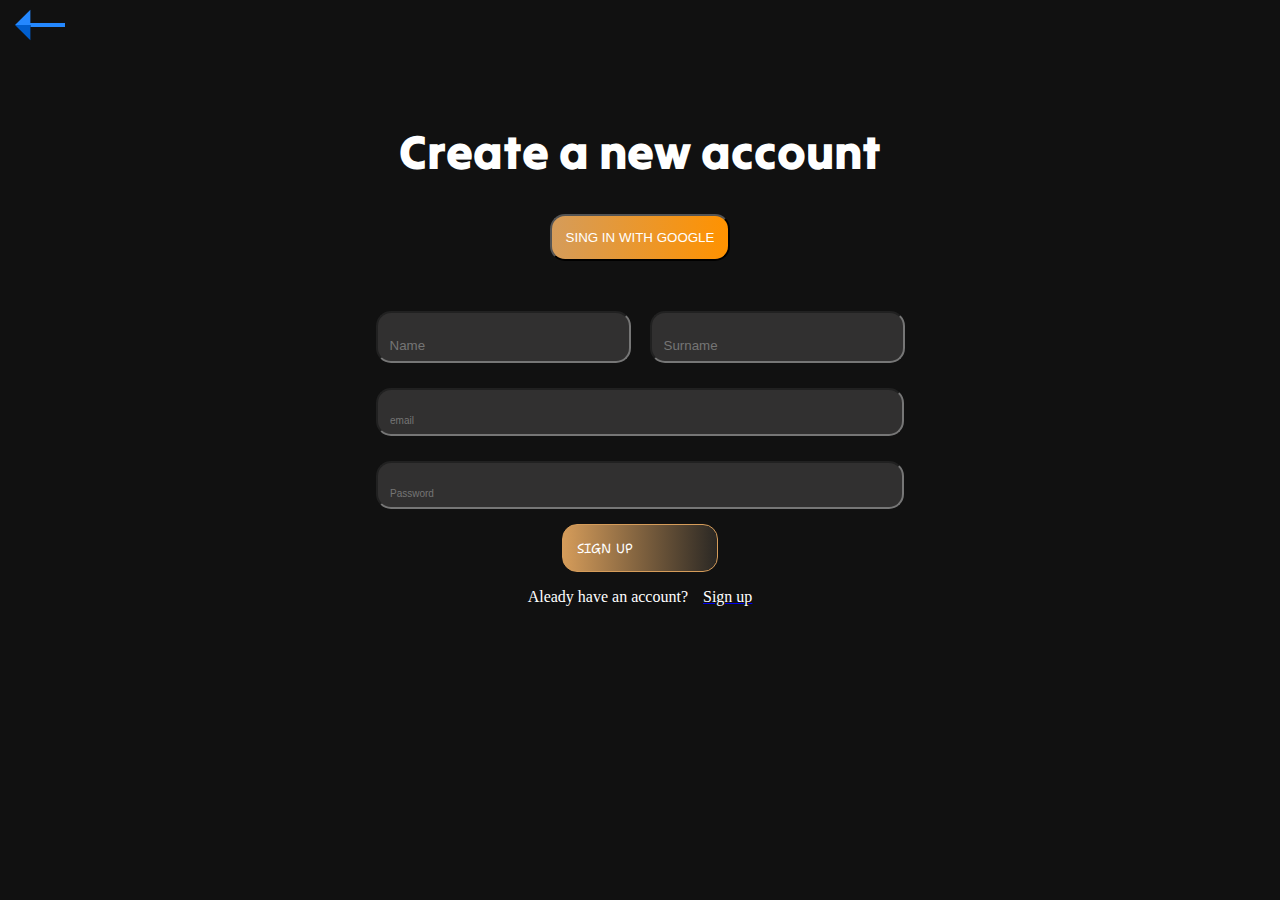
<file: Защитный проект Tech News/sing_up.html>
<!DOCTYPE html>
<html lang="en">
<head>
    <meta charset="UTF-8">
    <meta http-equiv="X-UA-Compatible" content="IE=edge">
    <meta name="viewport" content="width=device-width, initial-scale=1.0">
    <title>Document</title>
    <link rel="stylesheet" href="./sing_up.css">
    <link rel="website icon" href="./images/movie-svgrepo-com.svg">
</head>
<body>
    <div class="back">
        <a href="./index.html"><img src="./images_sing_up/left-arrow-svgrepo-com.svg" class="image" alt=""></a>
    </div>
<section class="account">
    <div class="contact_top">
        <h1>Create a new account</h1>
    </div> 
    <div id="btn">
        <button class="btn inp">SING IN WITH GOOGLE</button>
        </div>
        <form action="/" class="contact_form">
            <div class="input_group blalal">
                <input type="text" name="person_name" id="person_name" placeholder="Name" >
                <input type="text" name="person_surname" id="person_surname" placeholder="Surname">
            </div>
            <div class="input_group margin">
                <input type="email" name="person_email" id="person_email" placeholder="email">
            </div>
            <div class="input_group margin">
                <input type="password" name="person_password" id="person_password" placeholder="Password">
            </div>
            <div class="input_group_btn">
                <button class="btn inpt" type="submit">SIGN UP</button>
            </div>
        </form>
</section>

<section class="sign">
    <div class="acc">
        <p>Aleady have an account?</p>
        <a href="./sing.html"><p class="register">Sign up</p></a>
    </div>
</section>
</body>
</html>
</file>
<file: Защитный проект Tech News/sing_up.css>
@import url('https://fonts.googleapis.com/css2?family=Tilt+Warp&display=swap');
@import url('https://fonts.googleapis.com/css2?family=Shantell+Sans:wght@700&display=swap');

body{
margin: 0;
padding: 0;
background-color: #111111;
}
.image{
    cursor: pointer;
    margin-left: 15px;
    position: relative;
    width: 50px;
}
.contact_top{
    display: flex;
    margin-top: 35px;
    justify-content: center;
    color: #fff;
    font-family: 'Tilt Warp', cursive;
    font-size: 24px;
}
.btn{
    display: flex;
    padding: 14px;
    background: linear-gradient(to left, rgb(255 146 0) 0%, rgb(213, 156, 90) 100%);
    color: #fff;
    border-radius: 15px;
    cursor: pointer;
    transition: none;

}
#btn{
    display: flex;
    justify-content: center;
}
.inp:hover{
transform: scale(1.1);
}
.contact_form{
    color: #fff;
    display: flex;
    margin-top: 50px ;
    flex-direction: column;
    align-items: center;
}
input[type="email"],
input[type="password"],
input[type="text"]
{
    background-color: rgb(49, 48, 48);
}
.input_group input{
    padding: 25px 12px 8px;
    border-radius: 15px;
    width: 290px ;
border: linear-gradient(to left, rgb(255 146 0) 0%, rgb(213, 156, 90) 100%);
}
#person_surname{
    margin-left: 15px;
}
.inpt{
    display: flex;
    margin-top:15px;
    width: 156px;
    background: linear-gradient(to left, rgb(43, 40, 36) 0%, rgb(213, 156, 90) 100%);
    border: 1px solid rgb(213, 156, 90);
    font-family: 'Shantell Sans', cursive;
}

#person_name,
#person_surname{
    width: 227px;
    color: #fff;
}
#person_email,
#person_password
{
    color: #fff;
    font-size: 10px;
    margin-top: 25px;
    width: 500px;
}
.acc{
    display: flex;
    color: #fff;
justify-content: center;
}
.register{
    margin-left: 15px;
    color: #fff;
    text-decoration: none;
}
.register:hover{
    color:#CD853F;
    text-decoration: underline;
}
</file>
